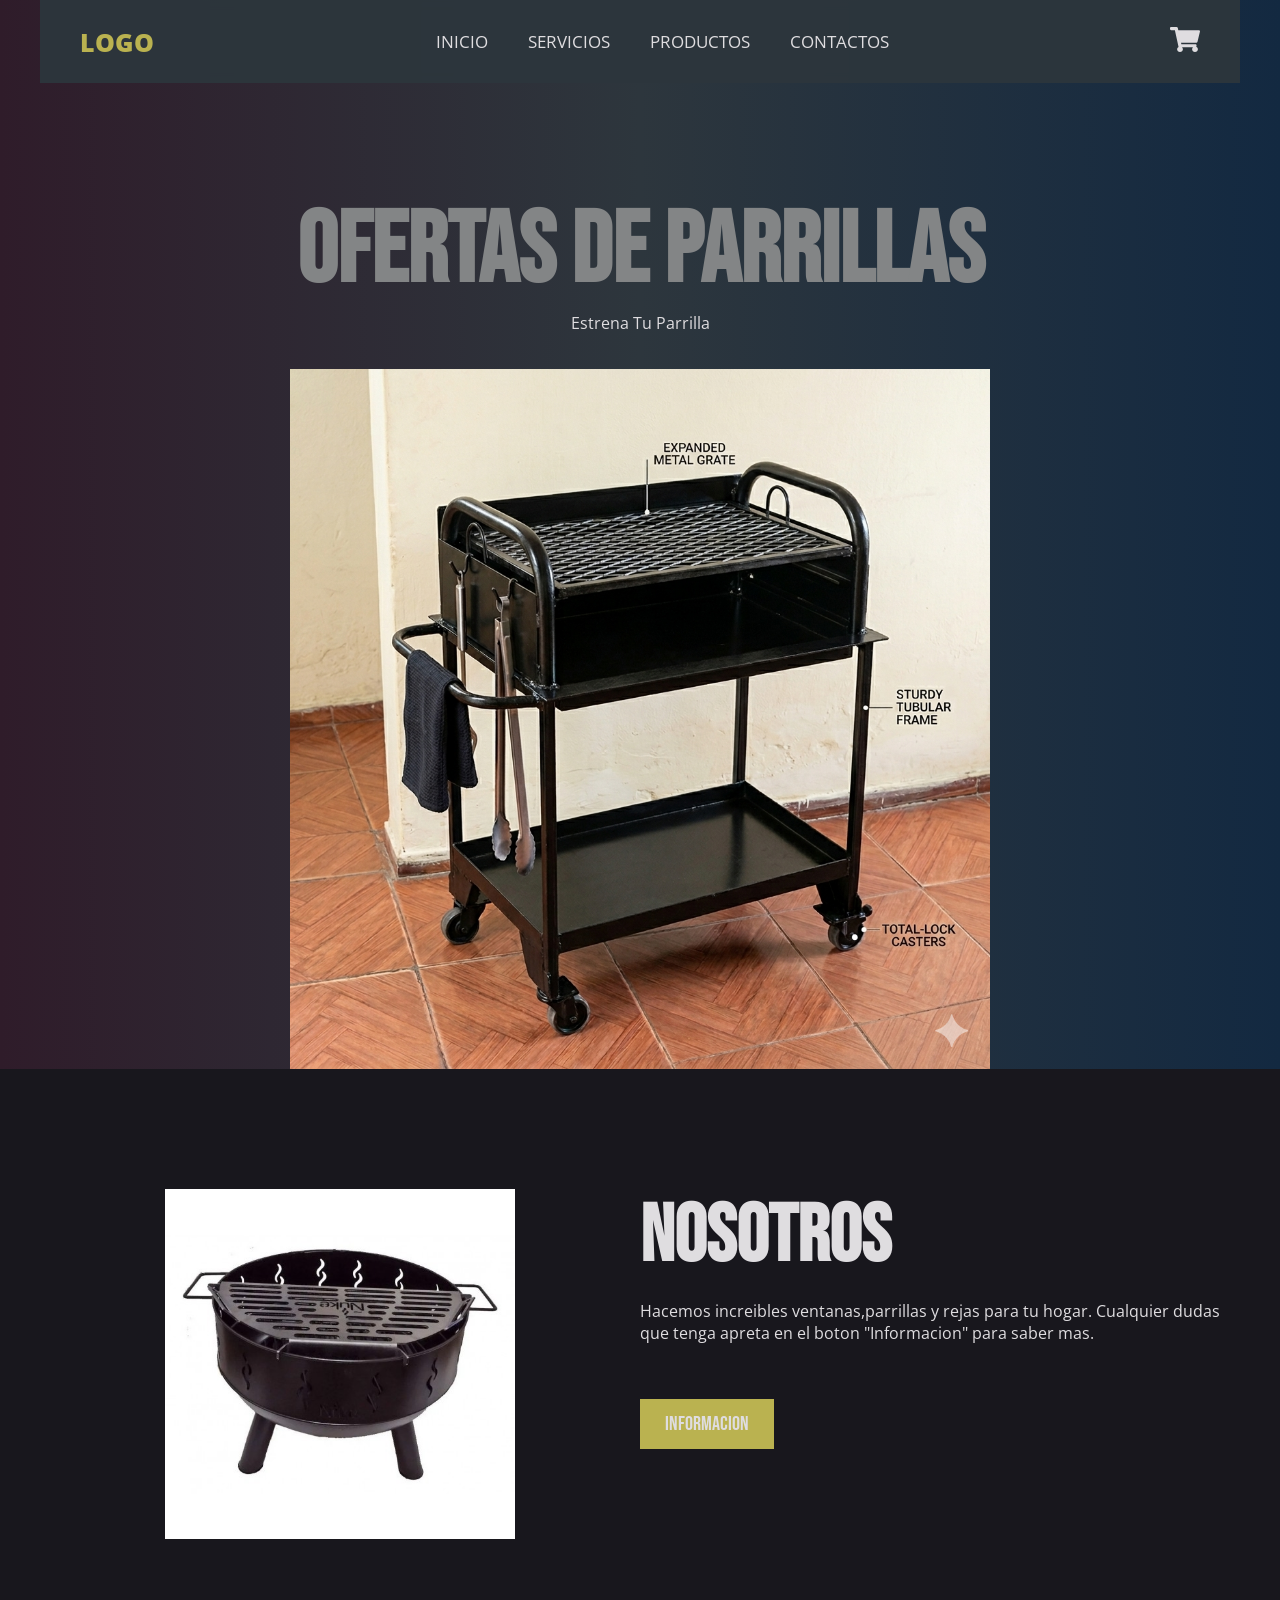
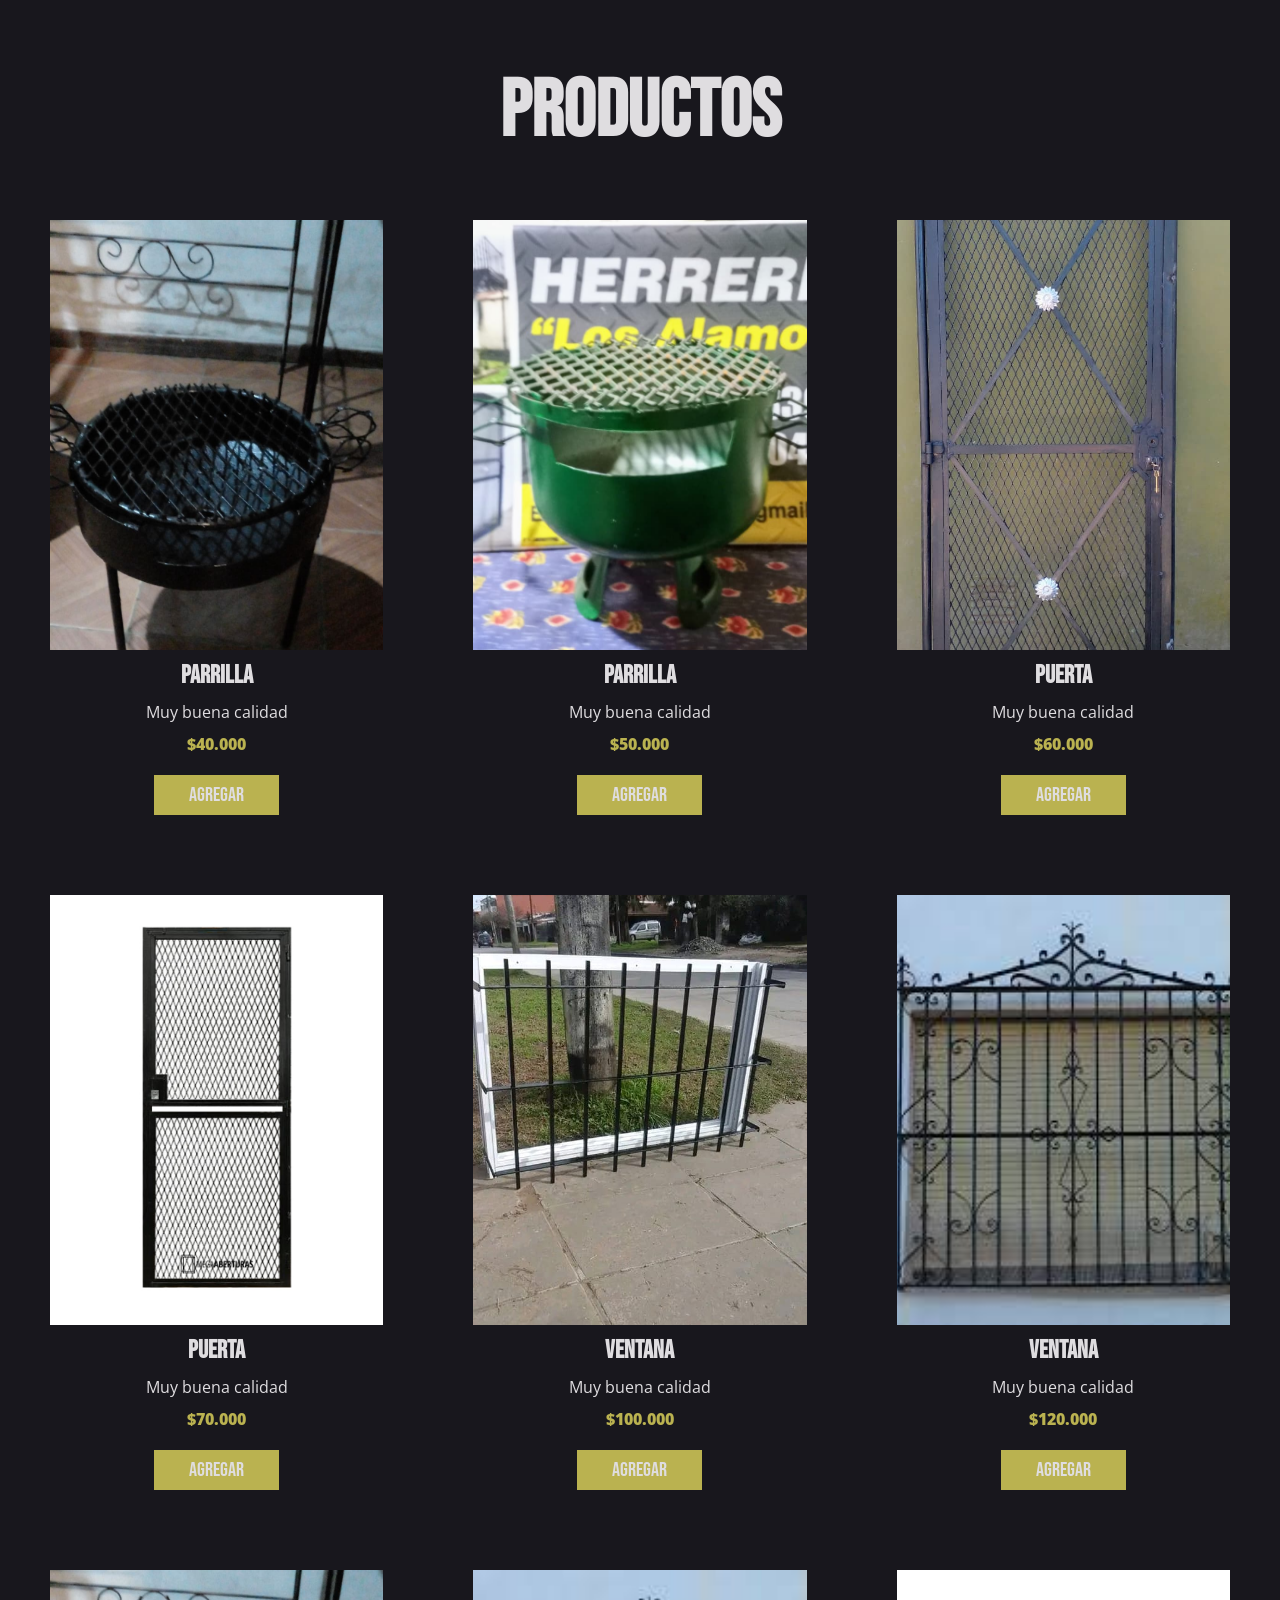
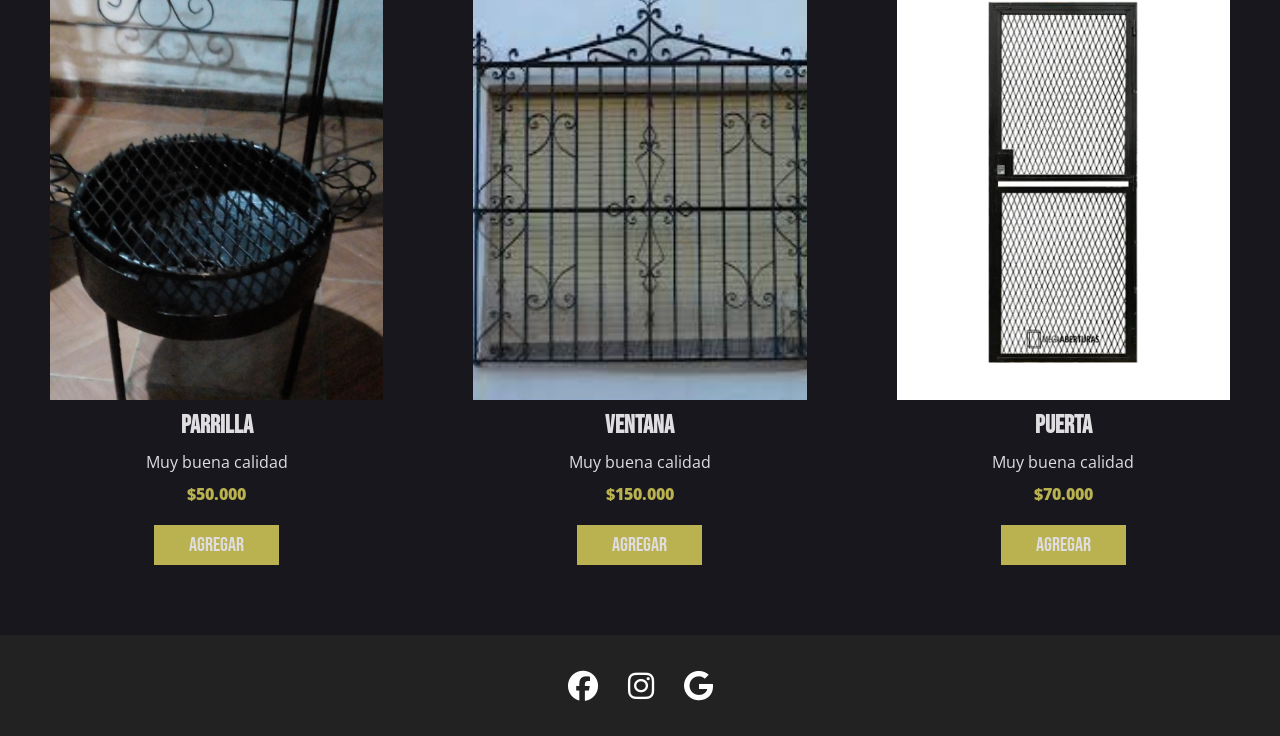
<file: index.html>
<!DOCTYPE html>
<html lang="es">

<head>
    <meta charset="UTF-8">
    <meta name="viewport" content="width=device-width, initial-scale=1.0">
    <link rel="stylesheet" href="css/common.css">
    <link rel="stylesheet" href="css/style.css">
    <link rel="stylesheet" href="https://cdnjs.cloudflare.com/ajax/libs/font-awesome/6.5.1/css/all.min.css" integrity="sha512-DTOQO9RWCH3ppGqcWaEA1BIZOC6xxalwEsw9c2QQeAIftl+Vegovlnee1c9QX4TctnWMn13TZye+giMm8e2LwA==" crossorigin="anonymous" referrerpolicy="no-referrer" />

    <title>Ventas de Productos</title>
</head>

<body>
    <header class="header">
        <div class="menu container">
            <a href="index.html" class="logo">logo</a>
            <input type="checkbox" id="menu"/>
            <label for="menu">
                <img src="img/menu.png" class="menu-icono" alt="menu">
            </label>

            <nav class="navbar">
                <ul>
                    <li><a href="index.html">Inicio</a></li>
                    <li><a href="index.html#servicios">Servicios</a></li>
                    <li><a href="index.html#productos">Productos</a></li>
                    <li><a href="contacto.html">Contactos</a></li>
                </ul>
            </nav>

            <div>
                <ul>
                    <li class="submenu">
                        <img src="img/car.svg" id="img-carrito" alt="carrito">
                        <div id="carrito">
                            <table id="lista-carrito">
                                <thead>
                                    <tr>
                                        <th>Imagen</th>
                                        <th>Nombre</th>
                                        <th>Precio</th>
                                        <th></th>
                                    </tr>
                                </thead>
                                <tbody></tbody>
                                <tfoot>
                                    <tr>
                                        <td colspan="2">Total:</td>
                                        <td id="total-carrito">$0</td>
                                        <td></td>
                                    </tr>
                                </tfoot>
                            </table>
                            <a href="#" class="btn-2" id="vaciar-carrito">Vaciar Carrito</a>
                            <a href="#" class="btn-2" id="comprar-carrito" style="margin-top: 10px; display: block; text-align: center;">Comprar Carrito</a>
                        </div>
                    </li>
                </ul>
            </div>
        </div>

        <div class="header-content container">
            <div class="header-txt">
                <h1>Ofertas De Parrillas</h1>
                <p>Estrena tu parrilla</p>
                <img src="img/parrilla2.png" alt="parrilla">
            </div>
        </div>
    </header>

    <section class="about container" id="servicios">
        <div class="about-img">
            <img src="img/parrilla.jpg" alt="">
        </div>
        <div class="about-txt">
            <h2>Nosotros</h2>
            <p>Hacemos increibles ventanas,parrillas y rejas para tu hogar.
                Cualquier dudas que tenga apreta en el boton
                "Informacion" para saber mas.
            </p>
            <a href="contacto.html" class="btn-1">INFORMACION</a>
        </div>
    </section>

    <main class="products container" id="lista-1">

        <h2 id="productos">Productos</h2>

        <div class="product-content">

            <div class="product">
                <img src="img/parrilla2.jpeg" alt="">
                <div class="product-txt">
                    <h3>Parrilla</h3>
                    <p>Muy buena calidad</p>
                    <p class="precio">$40.000</p>
                    <a href="#" class="agregar-carrito btn-2" data-id="1">Agregar</a>
                </div>
            </div>
            <div class="product">
                <img src="img/parrilla3.jpeg" alt="">
                <div class="product-txt">
                    <h3>Parrilla</h3>
                    <p>Muy buena calidad</p>
                    <p class="precio">$50.000</p>
                    <a href="#" class="agregar-carrito btn-2" data-id="2">Agregar</a>
                </div>
            </div>
            <div class="product">
                <img src="img/puerta1.jpeg" alt="">
                <div class="product-txt">
                    <h3>Puerta</h3>
                    <p>Muy buena calidad</p>
                    <p class="precio">$60.000</p>
                    <a href="#" class="agregar-carrito btn-2" data-id="3">Agregar</a>
                </div>
            </div>
            <div class="product">
                <img src="img/puerta2.jpg" alt="">
                <div class="product-txt">
                    <h3>Puerta</h3>
                    <p>Muy buena calidad</p>
                    <p class="precio">$70.000</p>
                    <a href="#" class="agregar-carrito btn-2" data-id="4">Agregar</a>
                </div>
            </div>
            <div class="product">
                <img src="img/ventana1.jpeg" alt="">
                <div class="product-txt">
                    <h3>Ventana</h3>
                    <p>Muy buena calidad</p>
                    <p class="precio">$100.000</p>
                    <a href="#" class="agregar-carrito btn-2" data-id="5">Agregar</a>
                </div>
            </div>
            <div class="product">
                <img src="img/ventana2.jpg" alt="">
                <div class="product-txt">
                    <h3>Ventana</h3>
                    <p>Muy buena calidad</p>
                    <p class="precio">$120.000</p>
                    <a href="#" class="agregar-carrito btn-2" data-id="6">Agregar</a>
                </div>
            </div>
            <div class="product">
                <img src="img/parrilla2.jpeg" alt="">
                <div class="product-txt">
                    <h3>Parrilla</h3>
                    <p>Muy buena calidad</p>
                    <p class="precio">$50.000</p>
                    <a href="#" class="agregar-carrito btn-2" data-id="7">Agregar</a>
                </div>
            </div>
            <div class="product">
                <img src="img/ventana2.jpg" alt="">
                <div class="product-txt">
                    <h3>Ventana</h3>
                    <p>Muy buena calidad</p>
                    <p class="precio">$150.000</p>
                    <a href="#" class="agregar-carrito btn-2" data-id="8">Agregar</a>
                </div>
            </div>
            <div class="product">
                <img src="img/puerta2.jpg" alt="">
                <div class="product-txt">
                    <h3>Puerta</h3>
                    <p>Muy buena calidad</p>
                    <p class="precio">$70.000</p>
                    <a href="#" class="agregar-carrito btn-2" data-id="9">Agregar</a>
                </div>
            </div>

        </div>
    </main>


    <footer class="footer">
        <div class="social container">
            <a href="https://www.facebook.com">
                <i class="fa-brands fa-facebook"></i>
            </a>
            <a href="https://www.instagram.com">
                <i class="fa-brands fa-instagram"></i>
            </a>
            <a href="https://www.google.com.ar">
                <i class="fa-brands fa-google"></i>
            </a>
        </div>

    </footer>


    <!-- Modal de confirmación de compra -->
    <div class="modal-overlay" id="purchase-modal">
        <div class="modal-box">
            <div class="modal-icon">
                <i class="fa-solid fa-check"></i>
            </div>
            <h3>¡Compra exitosa!</h3>
            <p>El producto se agregó a tu carrito.</p>
        </div>
    </div>

<script src="js/app.js"></script>

</body>

</html>
</file>
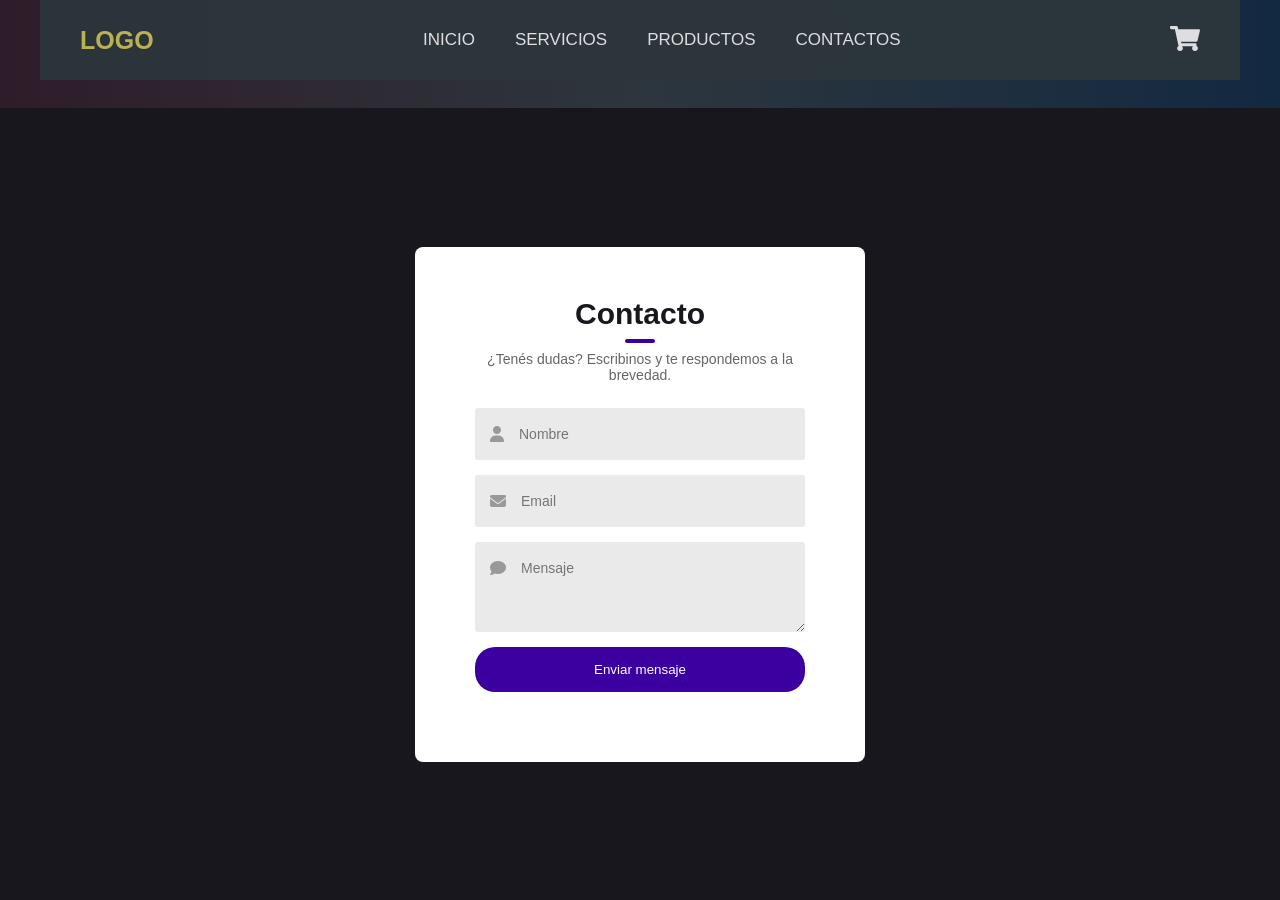
<file: contacto.html>
<!DOCTYPE html>
<html lang="es">
<head>
    <meta charset="UTF-8">
    <meta name="viewport" content="width=device-width, initial-scale=1.0">
    <link rel="stylesheet" href="https://cdnjs.cloudflare.com/ajax/libs/font-awesome/6.5.1/css/all.min.css">
    <link rel="stylesheet" href="css/common.css">
    <link rel="stylesheet" href="css/contacto.css">
    <title>Contactos</title>
</head>
<body>

    <header class="header header--compact">
        <div class="menu container">
            <a href="index.html" class="logo">logo</a>
            <input type="checkbox" id="menu"/>
            <label for="menu">
                <img src="img/menu.png" class="menu-icono" alt="menu">
            </label>

            <nav class="navbar">
                <ul>
                    <li><a href="index.html">Inicio</a></li>
                    <li><a href="index.html#servicios">Servicios</a></li>
                    <li><a href="index.html#productos">Productos</a></li>
                    <li><a href="contacto.html">Contactos</a></li>
                </ul>
            </nav>

            <div>
                <ul>
                    <li class="submenu">
                        <img src="img/car.svg" id="img-carrito" alt="carrito">
                        <div id="carrito">
                            <table id="lista-carrito">
                                <thead>
                                    <tr>
                                        <th>Imagen</th>
                                        <th>Nombre</th>
                                        <th>Precio</th>
                                        <th></th>
                                    </tr>
                                </thead>
                                <tbody></tbody>
                                <tfoot>
                                    <tr>
                                        <td colspan="2">Total:</td>
                                        <td id="total-carrito">$0</td>
                                        <td></td>
                                    </tr>
                                </tfoot>
                            </table>
                            <a href="#" class="btn-2" id="vaciar-carrito">Vaciar Carrito</a>
                        </div>
                    </li>
                </ul>
            </div>
        </div>
    </header>


    <div class="contact-wrapper">
        <div class="form-box">
            <h1 id="title">Contacto</h1>
            <p class="form-subtitle">¿Tenés dudas? Escribinos y te respondemos a la brevedad.</p>

            <form id="contactForm" novalidate>
                <div class="input-group">
                    <div class="input-field">
                        <i class="fa-solid fa-user"></i>
                        <input type="text" id="contactName" placeholder="Nombre" required minlength="2">
                    </div>

                    <div class="input-field">
                        <i class="fa-solid fa-envelope"></i>
                        <input type="email" id="contactEmail" placeholder="Email" required>
                    </div>

                    <div class="input-field textarea-field">
                        <i class="fa-solid fa-comment"></i>
                        <textarea id="contactMessage" placeholder="Mensaje" required minlength="10"></textarea>
                    </div>
                </div>

                <p id="formError" class="form-error" hidden></p>
                <p id="formSuccess" class="form-success" hidden>
                    ¡Gracias! Tu mensaje fue enviado correctamente.
                </p>

                <div class="btn-field">
                    <button type="submit" id="sendBtn">Enviar mensaje</button>
                </div>
            </form>
        </div>
    </div>
    <script src="js/app.js"></script>
    <script src="js/contacto.js"></script>
</body>
</html>
</file>
<file: css/common.css>
/* =========================================
   COMMON.CSS
   Estilos compartidos por TODAS las páginas
   (header, menú, carrito, botones)
   ========================================= */

*{
    margin: 0;
    padding: 0;
    box-sizing: border-box;
    list-style: none;
    text-decoration: none;
}

img{
    max-width: 100%;
}

.container{
    max-width: 1200px;
    margin: 0 auto;
}

/* ---------- Header ---------- */
.header{
    display: flex;
    align-items: center;
    min-height: 12vh;
    background: linear-gradient(
        90deg,
        rgba(47,28,42,1) 0%,
        rgba(45,54,61,1) 50%,
        rgba(19,41,65,1) 100%
    );
}

/* ---------- Menú / Navbar ---------- */
.menu{
    position: fixed;
    top: 0;
    left: 0;
    right: 0;
    display: flex;
    justify-content: space-between;
    align-items: center;
    z-index: 999;
    background: rgba(45,54,61,0.95);
    padding: 10px 40px;
    backdrop-filter: blur(5px);
}
.logo{
    font-size: 25px;
    font-weight: 800;
    text-transform: uppercase;
    color: #bab250;
}
.menu .navbar ul li{
    position: relative;
    float: left;
}
.menu .navbar ul li a{
    display: block;
    padding: 20px;
    color: #dfdde0;
    font-size: 17px;
    text-transform: uppercase;
}
.menu .navbar ul li a:hover{
    color: #bab250;
}
#menu{
    display: none;
}

.menu-icono{
    width: 25px;
    display: block;
}
.menu label{
    display: none;
    cursor: pointer;
}

/* ---------- Carrito ---------- */
.submenu{
    position: relative;
}
.submenu #carrito{
    display: none;
}
.submenu:hover #carrito{
    display: block;
    position: absolute;
    top: 100%;
    right: 0;
    background-color: #262c31;
    padding: 20px;
    min-width: 400px;
    z-index: 1000;
    border-radius: 8px;
    box-shadow: 0 8px 16px rgba(0,0,0,0.4);
}
#lista-carrito tbody {
    display: block;
    max-height: 220px;        
    overflow-y: auto;         
    width: 100%;
}
#lista-carrito tbody::-webkit-scrollbar {
    width: 6px; 
}
#lista-carrito tbody::-webkit-scrollbar-track {
    background: transparent; 
}
#lista-carrito tbody::-webkit-scrollbar-thumb {
    background: rgba(186, 178, 80, 0.4); 
    border-radius: 10px; 
}
#lista-carrito tbody::-webkit-scrollbar-thumb:hover {
    background: rgba(186, 178, 80, 0.8);
}
#lista-carrito black, 
#lista-carrito thead, 
#lista-carrito tfoot, 
#lista-carrito tr {
    display: table;
    width: 100%;
    table-layout: fixed;
}
table{
    width: 100%;
}
th, td{
    color: #dfdde0;
}
.borrar{
    background-color: #bab250;
    border-radius: 50%;
    padding: 5px 10px;
    cursor: pointer;
    color: #dfdde0;
    font-weight: 800;
}

/* ---------- Botones genéricos ---------- */
.btn-1, .btn-2{
    display: inline-block;
    padding: 13px 25px;
    background-color: #bab250;
    color: #dfdde0;
    font-family: 'Bebas Neue', cursive;
    font-size: 20px;
    margin-top: 55px;
    margin-bottom: 20px;
}

/* =========================================
   MEDIA QUERIES — compartidas (menú responsive)
   ========================================= */
@media screen and (max-width: 991px){
    .menu{
        padding: 20px;
    }
    .menu label{
        display: initial;
    }
    .menu .navbar{
        position: absolute;
        top: 100%;
        left: 0;
        right: 0;
        background-color: #18171d;
        display: none;
    }
    .menu .navbar ul li{
        width: 100%;
    }
    #menu:checked ~ .navbar{
        display: initial;
    }
    .logo{
        display: none;
    }
    .submenu:hover #carrito{
        min-width: 340px;
    }
    .header{
        min-height: 0vh;
        padding: 40px;
    }
}

@media screen and (max-width: 480px){
    .submenu:hover #carrito{
        min-width: 260px;
        padding: 15px;
    }
    #lista-carrito th,
    #lista-carrito td{
        font-size: 13px;
    }
}

/* =========================================
   CARRITO — fila de total y estado vacío
   ========================================= */
#lista-carrito tfoot td{
    font-weight: 800;
    border-top: 1px solid #dfdde055;
    padding-top: 10px;
}
.carrito-vacio{
    color: #dfdde0;
    text-align: center;
    padding: 15px 0;
    font-size: 14px;
    opacity: 0.8;
}

/* =========================================
   MODAL — "¡Compra exitosa!"
   ========================================= */
.modal-overlay{
    position: fixed;
    inset: 0;
    background: rgba(24,23,29,0.6);
    display: flex;
    align-items: center;
    justify-content: center;
    z-index: 100;
    opacity: 0;
    visibility: hidden;
    transition: opacity 0.3s ease;
}
.modal-overlay.modal--show{
    opacity: 1;
    visibility: visible;
}
.modal-box{
    background: #ffffff;
    border-radius: 14px;
    padding: 35px 45px;
    text-align: center;
    box-shadow: 0 20px 50px rgba(0,0,0,0.4);
    transform: scale(0.7) translateY(20px);
    transition: transform 0.35s cubic-bezier(0.34, 1.56, 0.64, 1);
}
.modal-overlay.modal--show .modal-box{
    transform: scale(1) translateY(0);
}
.modal-icon{
    width: 64px;
    height: 64px;
    border-radius: 50%;
    background: #1a8f4c;
    color: #fff;
    display: flex;
    align-items: center;
    justify-content: center;
    font-size: 32px;
    margin: 0 auto 18px;
    animation: modal-pop 0.5s ease 0.15s both;
}
@keyframes modal-pop{
    0%{ transform: scale(0); }
    70%{ transform: scale(1.15); }
    100%{ transform: scale(1); }
}
.modal-box h3{
    color: #18171d;
    font-family: 'Bebas Neue', cursive, sans-serif;
    font-size: 28px;
    letter-spacing: 0.5px;
    margin-bottom: 8px;
}
.modal-box p{
    color: #555;
    font-size: 14px;
}
</file>
<file: css/style.css>
/* =========================================
   STYLE.CSS
   Estilos específicos de index.html
   (los estilos compartidos están en common.css)
   ========================================= */

@import url('https://fonts.googleapis.com/css2?family=Bebas+Neue&family=Hachi+Maru+Pop&family=Open+Sans:ital,wght@0,300..800;1,300..800&display=swap');
/*
font-family: "Open Sans", sans-serif;
font-family: 'Bebas Neue', cursive;
font-family: 'Hachi Maru Pop', cursive;
*/

body{
    font-family: "Open Sans", sans-serif;
    background-color: #18171d;
}

/* ---------- Header (contenido de texto) ---------- */
.header-txt{
    text-align: center;
}
.header-txt h1{
    font-size: 100px;
    color: #838586;
    font-family: 'Bebas Neue', cursive;
    margin-top: 12rem;

}
.header-txt p{
    font-size: 16px;
    color: #dfdde0;
    margin-bottom: 35px;
    text-transform: capitalize;
}
.header-txt img{
    width: 700px;
    display: block;
    margin: 0 auto;
}

/* ---------- Sección "Nosotros" ---------- */
.about{
    padding: 120px 0;
    display: flex;
    justify-content: space-between;
}
.about-img{
    flex-basis: 50%;
    text-align: center;
}
.about-img img{
    width: 350px;
}
.about-txt{
    flex-basis: 50%;
}
h2{
    color: #dfdde0;
    font-family: 'Bebas Neue', cursive;
    font-size: 80px;
    margin-bottom: 15px;
}
p{
    color: #dfdde0;
    font-size: 16px;
}

/* ---------- Productos ---------- */
.products{
    padding: 0 0 20px 0;
    text-align: center;
}
.products h2{
    margin-bottom: 50px;
}
.product-content{
    display: grid;
    grid-template-columns: repeat(3, 1fr);
    gap: 70px;
}
h3{
    color: #dfdde0;
    font-family: 'Bebas Neue', cursive;
    font-size: 25px;
    margin-bottom: 10px;
}
.precio{
    color: #bab250;
    font-weight: 800;
    padding: 10px 0;
    margin-bottom: 10px;
}
.btn-2{
    margin: 0;
    padding: 8px 35px;
}

.product img {
    width: 100%;
    height: 450px; 
    object-fit: cover;
    object-position: center;
    border-radius: 8px;
    display: block;
    padding: 10px;
}
/* ---------- Footer ---------- */
.footer{
    background-color: #222;
    padding: 30px 0;
    margin-top: 50px;
}
.social{
    display: flex;
    justify-content: center;
    gap: 30px;
}
.social a{
    color: #fff;
    font-size: 30px;
    transition: color 0.3s ease, transform 0.3s ease;
}
.social a:hover{
    color: #e65c00;
    transform: scale(1.2);
}

/* =========================================
   MEDIA QUERIES — específicas de index.html
   ========================================= */
@media screen and (max-width: 991px){
    .header-txt{
        text-align: center;
    }
    .header-txt h1{
        font-size: 90px;
        line-height: 1;
    }
    .about{
        padding: 30px;
        flex-direction: column;
        text-align: center;
    }
    .about-img{
        order: 2;
    }
    .about-img img{
        width: 250px;
    }
    .about-txt{
        margin-bottom: 25px;
    }
    .products{
        padding: 30px;
    }
    .product-content{
        grid-template-columns: repeat(1, 1fr);
        gap: 30px;
    }
    .social{
        padding: 30px;
        flex-direction: column;
        text-align: center;
        margin-bottom: 20px;
    }
    .social a{
        font-size: 40px;
    }
}

@media screen and (max-width: 600px){
    .header-txt h1{
        font-size: 60px;
    }
    .header-txt img{
        width: 100%;
        max-width: 350px;
    }
    h2{
        font-size: 50px;
    }
}

@media screen and (max-width: 400px){
    .header-txt h1{
        font-size: 45px;
    }
}
</file>
<file: css/contacto.css>
/* =========================================
   CONTACTO.CSS
   Estilos específicos de contacto.html
   (los estilos compartidos están en common.css)
   ========================================= */

body{
    font-family: 'Poppins', sans-serif;
    background-color: #18171d;
    min-height: 100vh;
    display: flex;
    flex-direction: column;
}

/* ---------- Wrapper que centra el formulario ---------- */
.contact-wrapper{
    flex: 1;
    display: flex;
    align-items: center;
    justify-content: center;
    padding: 30px 15px;
}

/* ---------- Formulario ---------- */
.form-box{
    width: 100%;
    max-width: 450px;
    background: #fff;
    border-radius: 8px;
    padding: 50px 60px 70px;
    text-align: center;
}
.form-box h1{
    font-size: 30px;
    margin-bottom: 20px;
    color: #18171d;
    position: relative;
}
.form-box h1::after{
    content: '';
    width: 30px;
    height: 4px;
    border-radius: 3px;
    background: #3c00a0;
    position: absolute;
    left: 50%;
    bottom: -12px;
    transform: translateX(-50%);
}
.form-subtitle{
    font-size: 14px;
    color: #666;
    margin-bottom: 25px;
}
.input-field{
    background: #eaeaea;
    margin: 15px 0;
    border-radius: 3px;
    display: flex;
    align-items: center;
    transition: box-shadow 0.3s;
}
.input-field:focus-within{
    box-shadow: 0 0 0 2px #3c00a0;
}
.input-field.input-error{
    box-shadow: 0 0 0 2px #d33;
}
input, textarea{
    width: 100%;
    background: transparent;
    border: 0;
    outline: 0;
    padding: 18px 15px;
    font-family: inherit;
    font-size: 14px;
}
.input-field i{
    color: #999;
    margin-left: 15px;
}
.textarea-field{
    align-items: flex-start;
}
.textarea-field i{
    margin-top: 18px;
}
textarea{
    resize: vertical;
    min-height: 90px;
    max-height: 220px;
}
form p{
    text-align: left;
    font-size: 13px;
}
form p a{
    text-decoration: none;
    color: #3c00a0;
}
.form-error{
    color: #d33;
    text-align: left;
    margin: -5px 0 10px;
}
.form-success{
    color: #1a8f4c;
    text-align: left;
    margin: -5px 0 10px;
}
.btn-field{
    width: 100%;
    display: flex;
    justify-content: space-between;
}
.btn-field button{
    flex-basis: 100%;
    background: #3c00a0;
    color: #fff;
    height: 45px;
    border-radius: 20px;
    border: 0;
    outline: 0;
    cursor: pointer;
    transition: background 0.3s;
}
.btn-field button:hover{
    background: #2c0080;
}
.btn-field button:disabled{
    background: #b3a3d9;
    cursor: not-allowed;
}
.input-group{
    height: auto;
}

/* =========================================
   MEDIA QUERIES — contacto.html
   ========================================= */
@media screen and (max-width: 600px){
    .contact-wrapper{
        padding: 20px 10px;
    }
    .form-box{
        padding: 40px 30px 50px;
    }
    .form-box h1{
        font-size: 26px;
    }
    .input-group{
        height: auto;
    }
}

@media screen and (max-width: 400px){
    .form-box{
        padding: 30px 20px 40px;
    }
    .btn-field{
        flex-direction: column;
        gap: 10px;
    }
    .btn-field button{
        flex-basis: 100%;
    }
}
</file>
